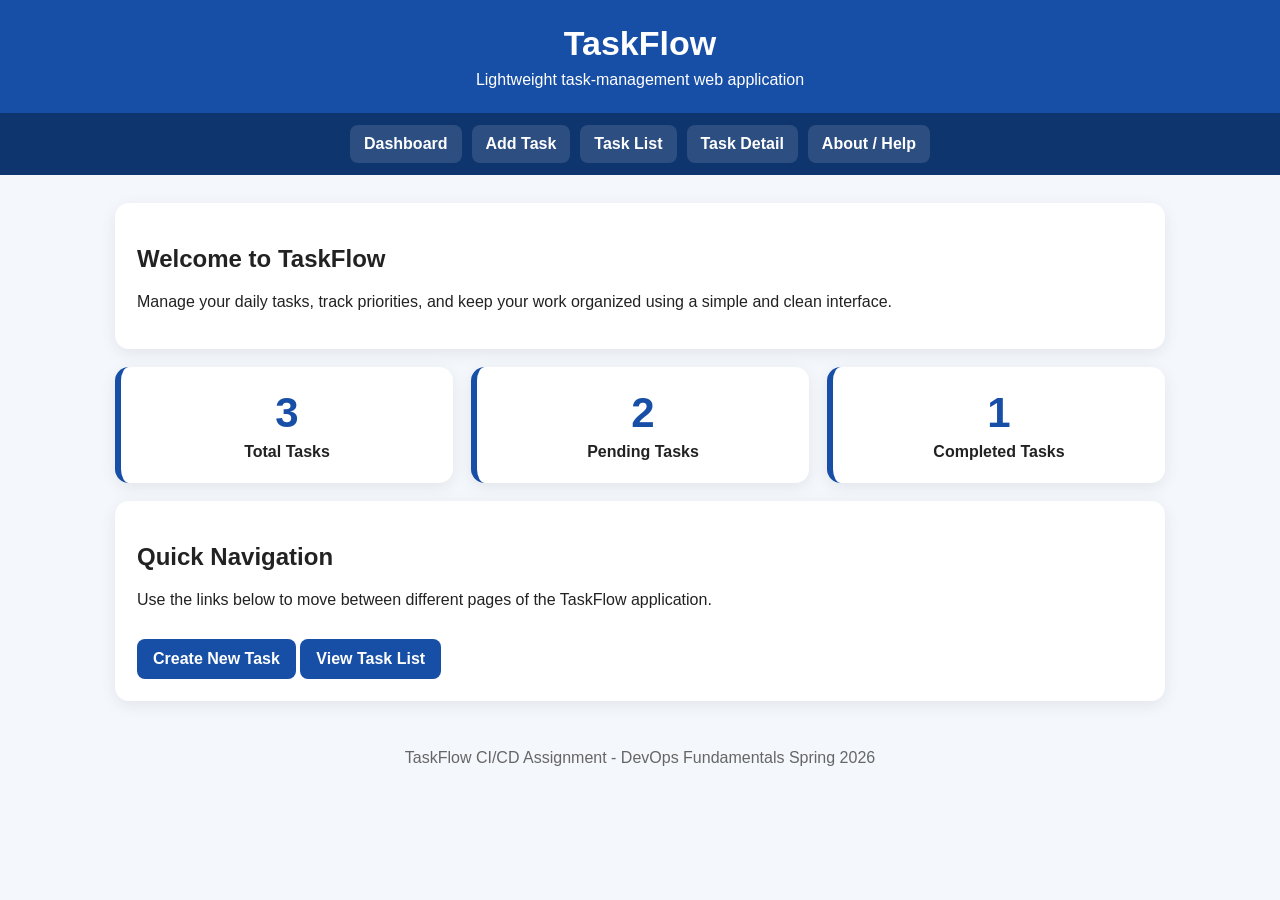
<file: index.html>
<!DOCTYPE html>
<html lang="en">
<head>
  <meta charset="UTF-8">
  <meta name="viewport" content="width=device-width, initial-scale=1.0">
  <title>TaskFlow - Dashboard</title>
  <link rel="stylesheet" href="style.css">
</head>
<body>
  <header>
    <h1>TaskFlow</h1>
    <p>Lightweight task-management web application</p>
  </header>

  <nav>
    <a href="index.html">Dashboard</a>
    <a href="add-task.html">Add Task</a>
    <a href="task-list.html">Task List</a>
    <a href="task-detail.html">Task Detail</a>
    <a href="about.html">About / Help</a>
  </nav>

  <main class="container">
    <section class="card">
      <h2>Welcome to TaskFlow</h2>
      <p>Manage your daily tasks, track priorities, and keep your work organized using a simple and clean interface.</p>
    </section>

    <section class="grid">
      <div class="card stat">
        <h2 data-stat="total">12</h2>
        <p>Total Tasks</p>
      </div>
      <div class="card stat">
        <h2 data-stat="pending">7</h2>
        <p>Pending Tasks</p>
      </div>
      <div class="card stat">
        <h2 data-stat="completed">5</h2>
        <p>Completed Tasks</p>
      </div>
    </section>

    <section class="card">
      <h2>Quick Navigation</h2>
      <p>Use the links below to move between different pages of the TaskFlow application.</p>
      <a class="btn" href="add-task.html">Create New Task</a>
      <a class="btn" href="task-list.html">View Task List</a>
    </section>
  </main>

  <footer>TaskFlow CI/CD Assignment - DevOps Fundamentals Spring 2026</footer>
  <script src="app.js"></script>
</body>
</html>
</file>
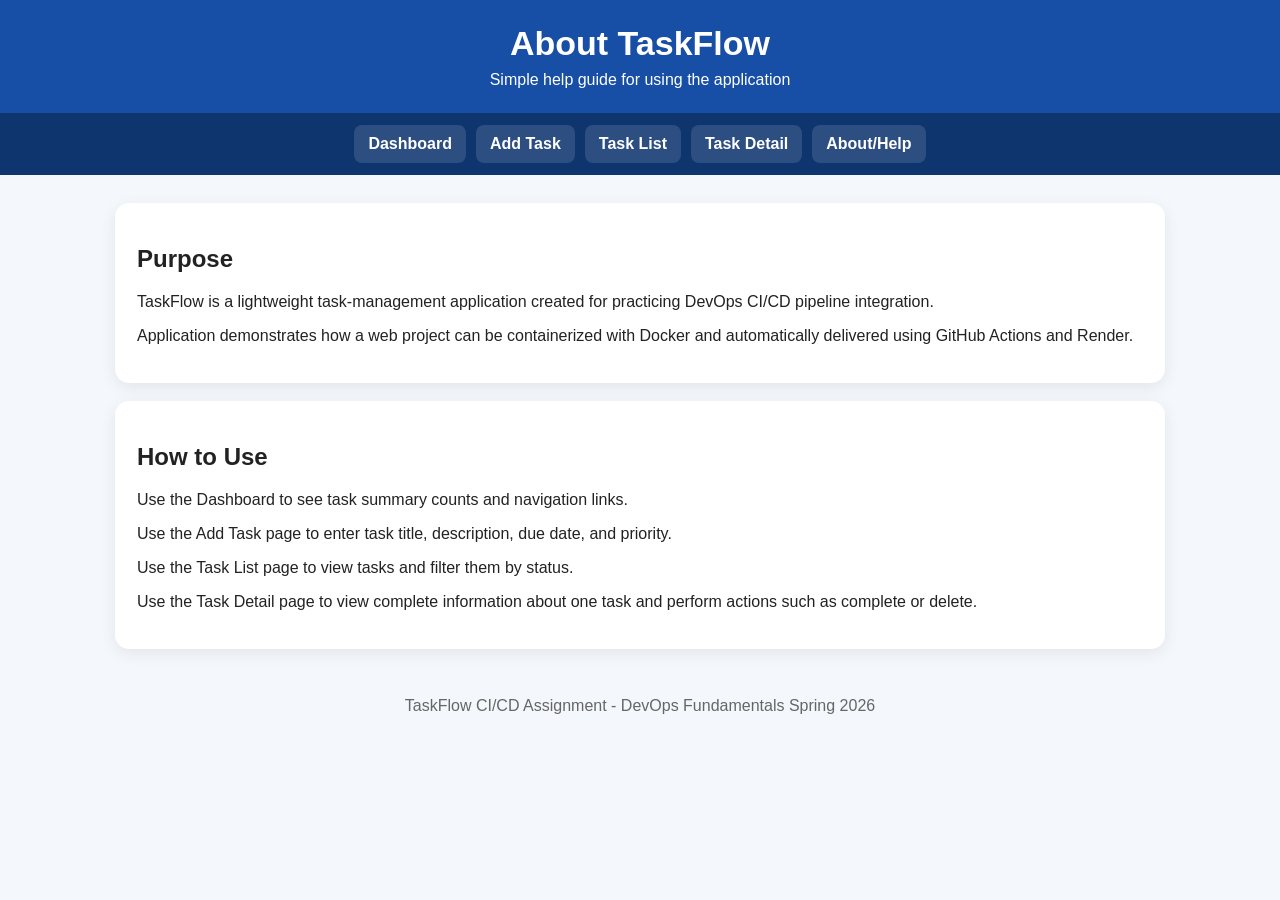
<file: about.html>
<!DOCTYPE html>
<html lang="en">
<head>
  <meta charset="UTF-8">
  <meta name="viewport" content="width=device-width, initial-scale=1.0">
  <title>TaskFlow - About / Help</title>
  <link rel="stylesheet" href="style.css">
</head>
<body>
  <header>
    <h1>About TaskFlow</h1>
    <p>Simple help guide for using the application</p>
  </header>

  <nav>
    <a href="index.html">Dashboard</a>
    <a href="add-task.html">Add Task</a>
    <a href="task-list.html">Task List</a>
    <a href="task-detail.html">Task Detail</a>
    <a href="about.html">About/Help</a>
  </nav>

  <main class="container">
    <section class="card">
      <h2>Purpose</h2>
      <p>TaskFlow is a lightweight task-management application created for practicing DevOps CI/CD pipeline integration.</p>
      <p>Application demonstrates how a web project can be containerized with Docker and automatically delivered using GitHub Actions and Render.</p>
    </section>

    <section class="card">
      <h2>How to Use</h2>
      <p>Use the Dashboard to see task summary counts and navigation links.</p>
      <p>Use the Add Task page to enter task title, description, due date, and priority.</p>
      <p>Use the Task List page to view tasks and filter them by status.</p>
      <p>Use the Task Detail page to view complete information about one task and perform actions such as complete or delete.</p>
    </section>
  </main>

  <footer>TaskFlow CI/CD Assignment - DevOps Fundamentals Spring 2026</footer>
  <script src="app.js"></script>
</body>
</html>
</file>
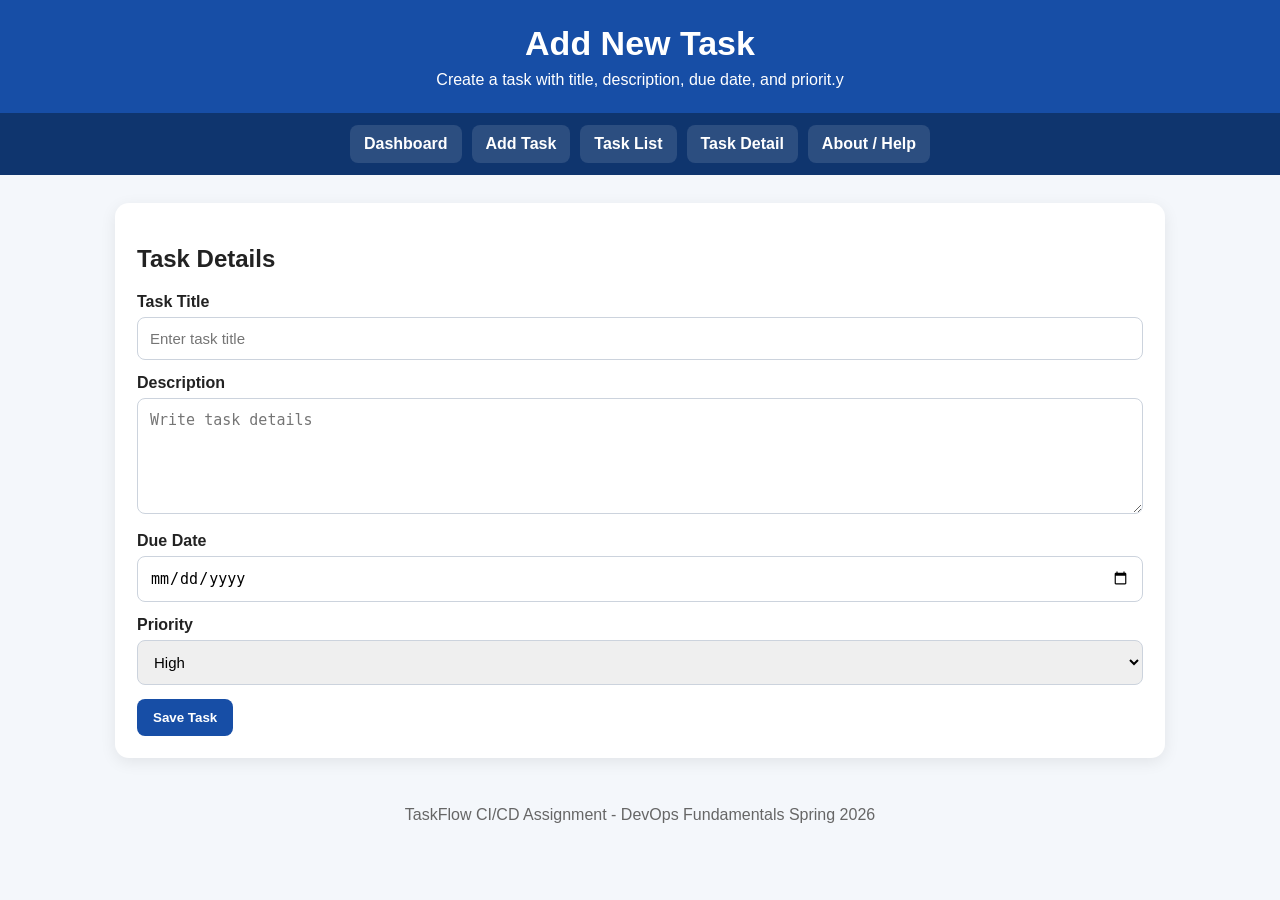
<file: add-task.html>
<!DOCTYPE html>
<html lang="en">
<head>
  <meta charset="UTF-8">
  <meta name="viewport" content="width=device-width, initial-scale=1.0">
  <title>TaskFlow - Add Task</title>
  <link rel="stylesheet" href="style.css">
</head>
<body>
  <header>
    <h1>Add New Task</h1>
    <p>Create a task with title, description, due date, and priorit.y</p>
  </header>

  <nav>
    <a href="index.html">Dashboard</a>
    <a href="add-task.html">Add Task</a>
    <a href="task-list.html">Task List</a>
    <a href="task-detail.html">Task Detail</a>
    <a href="about.html">About / Help</a>
  </nav>

  <main class="container">
    <section class="card">
      <h2>Task Details</h2>
      <form>
        <label for="title">Task Title</label>
        <input type="text" id="title" placeholder="Enter task title">

        <label for="description">Description</label>
        <textarea id="description" rows="5" placeholder="Write task details"></textarea>

        <label for="due-date">Due Date</label>
        <input type="date" id="due-date">

        <label for="priority">Priority</label>
        <select id="priority">
          <option>High</option>
          <option>Medium</option>
          <option>Low</option>
        </select>

        <button type="button">Save Task</button>
      </form>
    </section>
  </main>

  <footer>TaskFlow CI/CD Assignment - DevOps Fundamentals Spring 2026</footer>
  <script src="app.js"></script>
</body>
</html>
</file>
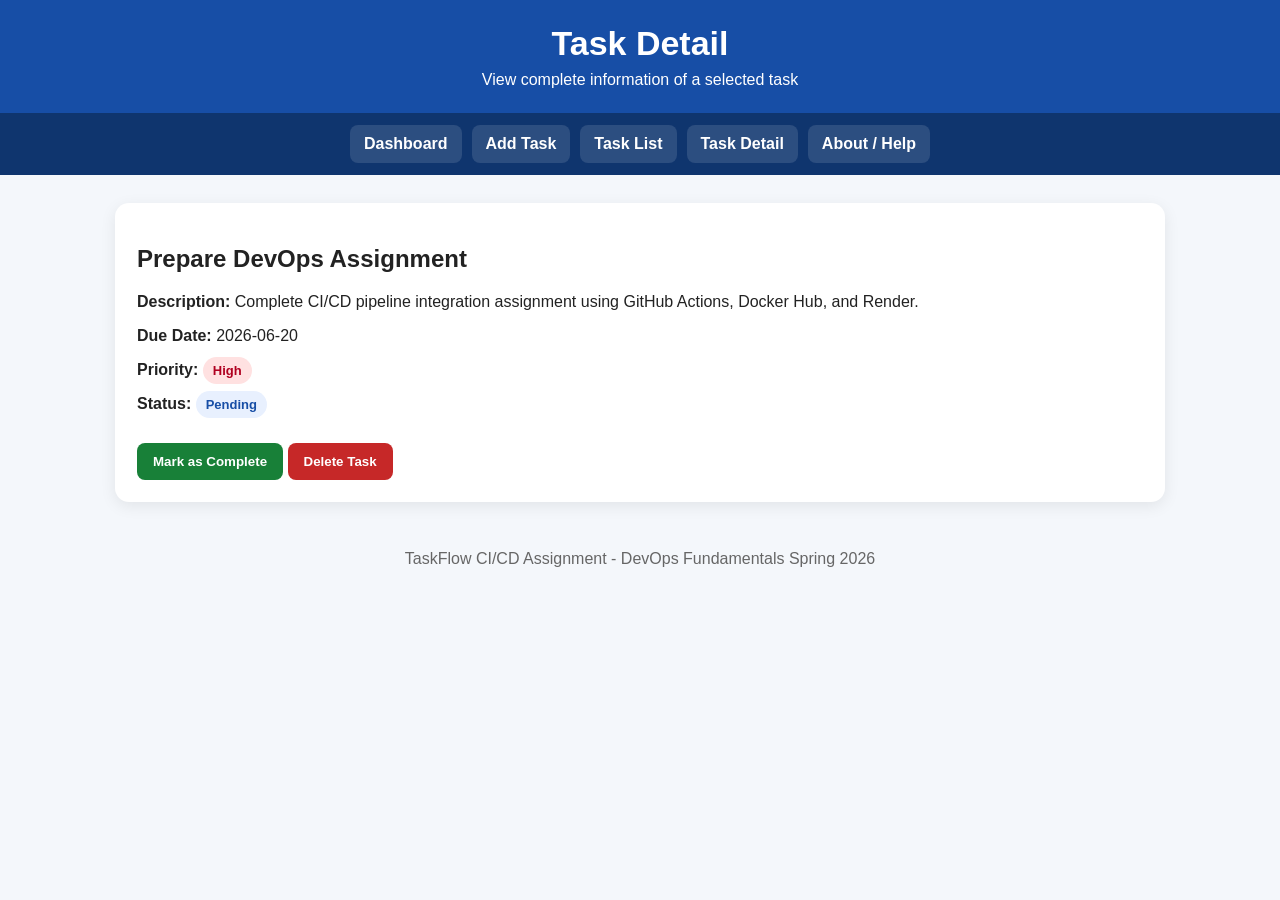
<file: task-detail.html>
<!DOCTYPE html>
<html lang="en">
<head>
  <meta charset="UTF-8">
  <meta name="viewport" content="width=device-width, initial-scale=1.0">
  <title>TaskFlow - Task Detail</title>
  <link rel="stylesheet" href="style.css">
</head>
<body>
  <header>
    <h1>Task Detail</h1>
    <p>View complete information of a selected task</p>
  </header>

  <nav>
    <a href="index.html">Dashboard</a>
    <a href="add-task.html">Add Task</a>
    <a href="task-list.html">Task List</a>
    <a href="task-detail.html">Task Detail</a>
    <a href="about.html">About / Help</a>
  </nav>

  <main class="container">
    <section class="card">
      <h2>Prepare DevOps Assignment</h2>
      <p><strong>Description:</strong> Complete CI/CD pipeline integration assignment using GitHub Actions, Docker Hub, and Render.</p>
      <p><strong>Due Date:</strong> 2026-06-20</p>
      <p><strong>Priority:</strong> <span class="badge high">High</span></p>
      <p><strong>Status:</strong> <span class="badge pending">Pending</span></p>

      <button class="btn-success" type="button">Mark as Complete</button>
      <button class="btn-danger" type="button">Delete Task</button>
    </section>
  </main>

  <footer>TaskFlow CI/CD Assignment - DevOps Fundamentals Spring 2026</footer>
  <script src="app.js"></script>
</body>
</html>
</file>
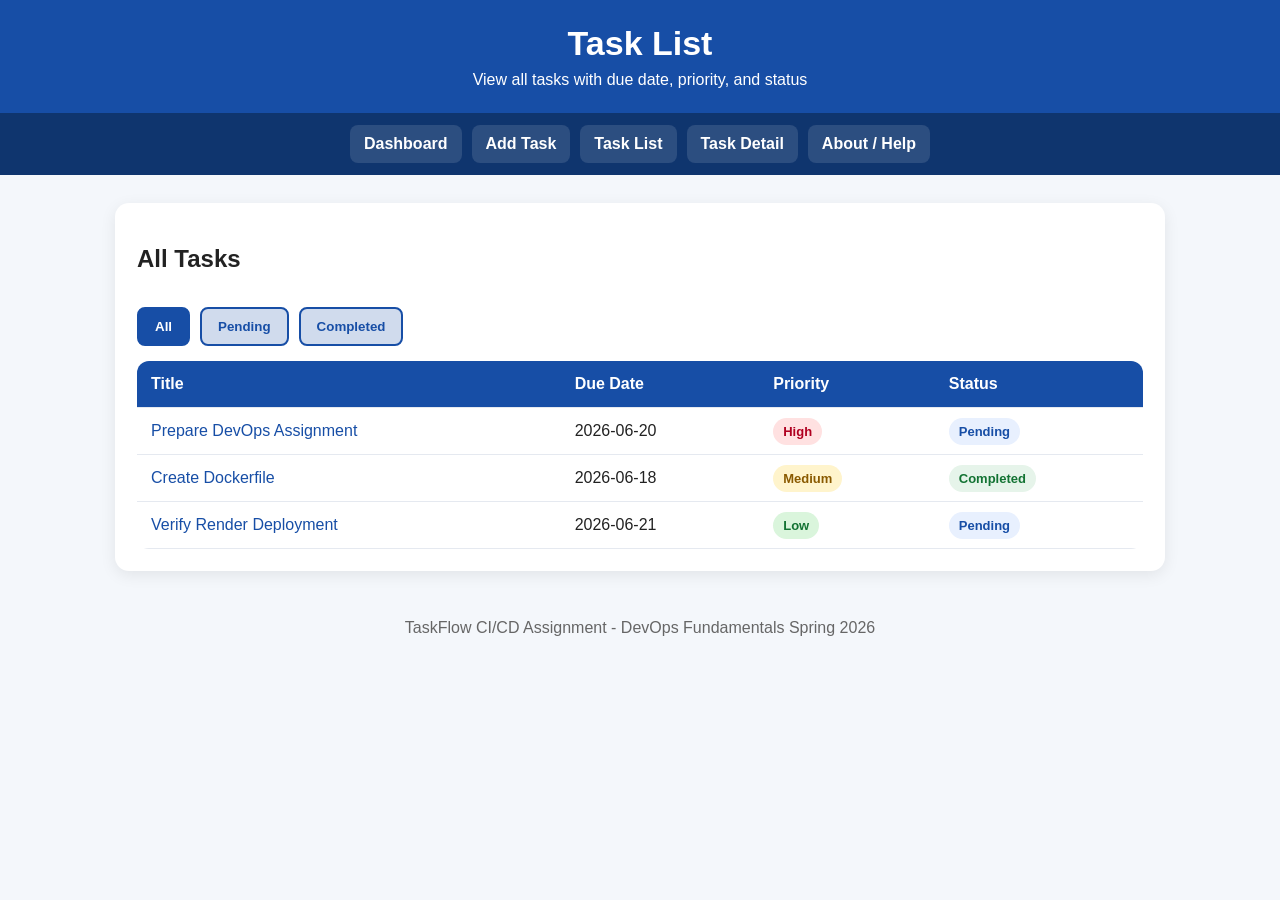
<file: task-list.html>
<!DOCTYPE html>
<html lang="en">
<head>
  <meta charset="UTF-8">
  <meta name="viewport" content="width=device-width, initial-scale=1.0">
  <title>TaskFlow - Task List</title>
  <link rel="stylesheet" href="style.css">
</head>
<body>
  <header>
    <h1>Task List</h1>
    <p>View all tasks with due date, priority, and status</p>
  </header>

  
  <nav>
    <a href="index.html">Dashboard</a>
    <a href="add-task.html">Add Task</a>
    <a href="task-list.html">Task List</a>
    <a href="task-detail.html">Task Detail</a>
    <a href="about.html">About / Help</a>
  </nav>

  <main class="container">
    <section class="card">
      <h2>All Tasks</h2>

      <div class="filters">
        <button type="button">All</button>
        <button type="button">Pending</button>
        <button type="button">Completed</button>
      </div>

      <table>
        <thead>
          <tr>
            <th>Title</th>
            <th>Due Date</th>
            <th>Priority</th>
            <th>Status</th>
          </tr>
        </thead>
        <tbody>
          <tr>
            <td>Prepare DevOps Assignment</td>
            <td>2026-06-20</td>
            <td><span class="badge high">High</span></td>
            <td><span class="badge pending">Pending</span></td>
          </tr>
          <tr>
            <td>Create Dockerfile</td>
            <td>2026-06-18</td>
            <td><span class="badge medium">Medium</span></td>
            <td><span class="badge completed">Completed</span></td>
          </tr>
          <tr>
            <td>Verify Render Deployment</td>
            <td>2026-06-21</td>
            <td><span class="badge low">Low</span></td>
            <td><span class="badge pending">Pending</span></td>
          </tr>
        </tbody>
      </table>
    </section>
  </main>

  <footer>TaskFlow CI/CD Assignment - DevOps Fundamentals Spring 2026</footer>
  <script src="app.js"></script>
</body>
</html>
</file>
<file: style.css>
* {
  box-sizing: border-box;
}

body {
  margin: 0;
  font-family: Arial, Helvetica, sans-serif;
  background: #f4f7fb;
  color: #222;
}

header {
  background: #174ea6;
  color: white;
  padding: 24px 20px;
  text-align: center;
}

header h1 {
  margin: 0;
  font-size: 34px;
}

header p {
  margin: 8px 0 0;
  font-size: 16px;
}

nav {
  background: #0f356e;
  display: flex;
  justify-content: center;
  flex-wrap: wrap;
  gap: 10px;
  padding: 12px;
}

nav a {
  color: white;
  text-decoration: none;
  background: rgba(255,255,255,0.12);
  padding: 10px 14px;
  border-radius: 8px;
  font-weight: bold;
}

nav a:hover {
  background: white;
  color: #0f356e;
}

.container {
  width: min(1050px, 92%);
  margin: 28px auto;
}

.card {
  background: white;
  padding: 22px;
  margin-bottom: 18px;
  border-radius: 14px;
  box-shadow: 0 4px 16px rgba(0,0,0,0.08);
}

.grid {
  display: grid;
  grid-template-columns: repeat(auto-fit, minmax(220px, 1fr));
  gap: 18px;
}

.stat {
  text-align: center;
  border-left: 6px solid #174ea6;
}

.stat h2 {
  margin: 0;
  font-size: 42px;
  color: #174ea6;
}

.stat p {
  margin: 6px 0 0;
  font-weight: bold;
}

form label {
  display: block;
  margin-top: 14px;
  font-weight: bold;
}

input, textarea, select {
  width: 100%;
  padding: 12px;
  margin-top: 6px;
  border: 1px solid #ccd3dd;
  border-radius: 8px;
  font-size: 15px;
}

button, .btn {
  display: inline-block;
  border: none;
  background: #174ea6;
  color: white;
  padding: 11px 16px;
  border-radius: 8px;
  margin-top: 14px;
  cursor: pointer;
  text-decoration: none;
  font-weight: bold;
}

button:hover, .btn:hover {
  background: #0f356e;
}

.btn-danger {
  background: #c62828;
}

.btn-danger:hover {
  background: #8b0000;
}

.btn-success {
  background: #188038;
}

.btn-success:hover {
  background: #0d652d;
}

.filters {
  display: flex;
  gap: 10px;
  flex-wrap: wrap;
  margin-bottom: 15px;
}

.filters button {
  background: rgba(23, 78, 166, 0.2);
  color: #174ea6;
  border: 2px solid #174ea6;
  padding: 10px 16px;
  border-radius: 8px;
  cursor: pointer;
  font-weight: bold;
  transition: all 0.3s ease;
}

.filters button:hover {
  background: #174ea6;
  color: white;
}

table {
  width: 100%;
  border-collapse: collapse;
  overflow: hidden;
  border-radius: 12px;
}

th, td {
  padding: 14px;
  border-bottom: 1px solid #e5e9f0;
  text-align: left;
}

th {
  background: #174ea6;
  color: white;
}

.badge {
  padding: 6px 10px;
  border-radius: 999px;
  font-size: 13px;
  font-weight: bold;
}

.high { background: #ffe1e1; color: #b00020; }
.medium { background: #fff4cc; color: #8a5a00; }
.low { background: #daf5dc; color: #137333; }
.pending { background: #e8f0fe; color: #174ea6; }
.completed { background: #e6f4ea; color: #137333; }

footer {
  text-align: center;
  color: #666;
  padding: 20px;
}
</file>
